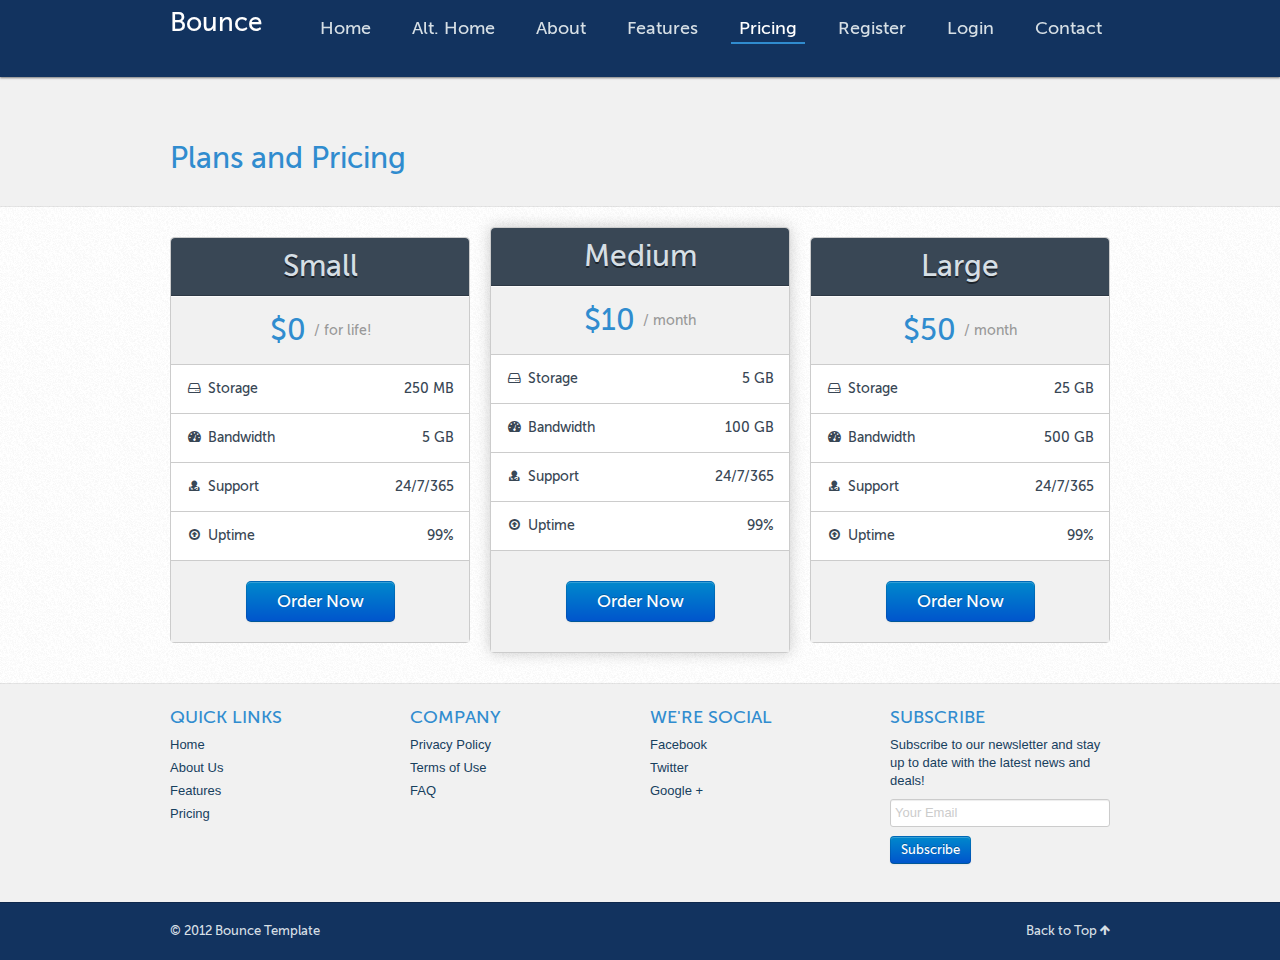
<file: public/pricing.html>
<!DOCTYPE html>
<html lang="en">
  <head>
    <meta charset="utf-8">
    <title>Bounce | Pricing</title>
    <meta name="viewport" content="width=device-width, initial-scale=1.0">
    <meta name="description" content="">
    <meta name="author" content="Evan Clemente">
    <link href="css/bootstrap.css" rel="stylesheet">
	<link href="css/font-awesome.css" rel="stylesheet">
	<link href="css/fonts.css" rel="stylesheet">
    <link href="css/style.css" rel="stylesheet">
    <!--[if lt IE 9]>
      <script src="http://html5shim.googlecode.com/svn/trunk/html5.js"></script>
    <![endif]-->
    <link rel="shortcut icon" href="img/favicon.ico">
    <link rel="apple-touch-icon-precomposed" sizes="144x144" href="img/ico/apple-touch-icon-144-precomposed.png">
    <link rel="apple-touch-icon-precomposed" sizes="114x114" href="img/ico/apple-touch-icon-114-precomposed.png">
    <link rel="apple-touch-icon-precomposed" sizes="72x72" href="img/ico/apple-touch-icon-72-precomposed.png">
    <link rel="apple-touch-icon-precomposed" href="img/ico/apple-touch-icon-57-precomposed.png">
  </head>

  <body>

    <div class="navbar navbar-fixed-top">
      <div class="navbar-inner">
        <div class="container">
          <a class="brand" href="index.html">Bounce</a>
          <ul class="nav pull-right">
            <li><a href="index.html">Home</a></li>
			<li><a href="alt.html">Alt. Home</a></li>
            <li><a href="about.html">About</a></li>
			<li><a href="features.html">Features</a></li>
			<li class="active"><a href="pricing.html">Pricing</a></li>
			<li><a data-toggle="modal" href="#joinModal">Register</a></li>
			<li><a data-toggle="modal" href="#loginModal">Login</a></li>
            <li><a href="contact.html">Contact</a></li>
          </ul>
        </div>
      </div>
    </div>	
	
	<div id="header">
	  <div class="container">  
	    <div class="row">
		  <div class="span12">
		    <h1>Plans and Pricing</h1>
		  </div>
		</div>
	  </div>
	</div>

	<div id="content">
	  <div class="container">			
	    <div class="row">
		  <div class="span4">
            <div class="product-plan">
			  <ul class="unstyled plans">
			    <li>
				  <div class="name">
				    <h3>Small</h3>
                  </div>				
				</li>
			    <li>
				  <div class="price">
				    <h3>$0 <small>/ for life!</small></h3>
                  </div>				
				</li>				
			    <li>
				  <div class="feature">
				    <h4><i class="icon-hdd"></i> Storage <span class="pull-right">250 MB</span></h4>
                  </div>				
				</li>
			    <li>
				  <div class="feature">
				    <h4><i class="icon-dashboard"></i> Bandwidth <span class="pull-right">5 GB</span></h4>
                  </div>				
				</li>			
			    <li>
				  <div class="feature">
				    <h4><i class="icon-user-md"></i> Support <span class="pull-right">24/7/365</span></h4>
                  </div>				
				</li>
			    <li>
				  <div class="feature">
				    <h4><i class="icon-upload"></i> Uptime <span class="pull-right">99%</span></h4>
                  </div>				
				</li>
			    <li>
				  <div class="action">
				    <button class="btn btn-primary btn-action">Order Now</button>
                  </div>				
				</li>				
			  </ul>
			</div>  
		  </div>
		  <div class="span4">
            <div class="product-plan popular">
			  <ul class="unstyled plans">
			    <li>
				  <div class="name">
				    <h3>Medium</h3>
                  </div>				
				</li>
			    <li>
				  <div class="price">
				    <h3>$10 <small>/ month</small></h3>
                  </div>				
				</li>				
			    <li>
				  <div class="feature">
				    <h4><i class="icon-hdd"></i> Storage <span class="pull-right">5 GB</span></h4>
                  </div>				
				</li>
			    <li>
				  <div class="feature">
				    <h4><i class="icon-dashboard"></i> Bandwidth <span class="pull-right">100 GB</span></h4>
                  </div>				
				</li>			
			    <li>
				  <div class="feature">
				    <h4><i class="icon-user-md"></i> Support <span class="pull-right">24/7/365</span></h4>
                  </div>				
				</li>
			    <li>
				  <div class="feature">
				    <h4><i class="icon-upload"></i> Uptime <span class="pull-right">99%</span></h4>
                  </div>				
				</li>
			    <li>
				  <div class="action">
				    <button class="btn btn-primary btn-action">Order Now</button>
                  </div>				
				</li>				
			  </ul>
			</div>  
		  </div>
		  <div class="span4">
            <div class="product-plan">
			  <ul class="unstyled plans">
			    <li>
				  <div class="name">
				    <h3>Large</h3>
                  </div>				
				</li>
			    <li>
				  <div class="price">
				    <h3>$50 <small>/ month</small></h3>
                  </div>				
				</li>				
			    <li>
				  <div class="feature">
				    <h4><i class="icon-hdd"></i> Storage <span class="pull-right">25 GB</span></h4>
                  </div>				
				</li>
			    <li>
				  <div class="feature">
				    <h4><i class="icon-dashboard"></i> Bandwidth <span class="pull-right">500 GB</span></h4>
                  </div>				
				</li>			
			    <li>
				  <div class="feature">
				    <h4><i class="icon-user-md"></i> Support <span class="pull-right">24/7/365</span></h4>
                  </div>				
				</li>
			    <li>
				  <div class="feature">
				    <h4><i class="icon-upload"></i> Uptime <span class="pull-right">99%</span></h4>
                  </div>				
				</li>
			    <li>
				  <div class="action">
				    <button class="btn btn-primary btn-action">Order Now</button>
                  </div>				
				</li>				
			  </ul>
			</div>  
		  </div>  
		</div>		
	  </div>
	</div>

	<div id="footer">
	  <div class="container">
	    <div class="row">
		  <div class="span3">
			<h3>Quick Links</h3>
			<ul>
			  <li><a href="#">Home</a></li>
			  <li><a href="#">About Us</a></li>
			  <li><a href="#">Features</a></li>
			  <li><a href="#">Pricing</a></li>
			</ul>			
		  </div>
		  <div class="span3">		
			<h3>Company</h3>
			<ul>
			  <li><a href="#">Privacy Policy</a></li>
			  <li><a href="#">Terms of Use</a></li>
			  <li><a href="#">FAQ</a></li>
			</ul>	
		  </div>
		  <div class="span3">
			<h3>We're Social</h3>
			<ul>
			  <li><a href="#">Facebook</a></li>
			  <li><a href="#">Twitter</a></li>
			  <li><a href="#">Google &#43;</a></li>
			</ul>		  
		  </div>
		  <div class="span3">
			<h3>Subscribe</h3>
			<p>Subscribe to our newsletter and stay up to date with the latest news and deals!</p>			
		    <form>
              <input type="text" placeholder="Your Email" name="subscribe">
			  <button class="btn btn-primary">Subscribe</button>
			</form>
		  </div>		  
		</div>	  
      </div>	  
    </div>	

	<div id="copywrite">
	  <div class="container">
	    <div class="row">
		  <div class="span12">
		    <p>&copy; 2012 Bounce Template <span id="totop" class="pull-right">Back to Top <i class="icon-arrow-up"></i></span></p>			
		  </div>		  
		</div>	  
      </div>	  
    </div>

    <div class="modal hide fade" id="joinModal">
      <div class="modal-header">
        <button type="button" class="close" data-dismiss="modal"><i class="icon-remove"></i></button>
        <h3>Become a Bounce Member</h3>
      </div>
      <div class="modal-body">
	    <fieldset>
		  <div class="control-group">
		    <div class="controls">
			  <label>First Name:</label>
			  <input class="span3" type="text" placeholder="Your First Name">
			</div>
		    <div class="controls">
			  <label>Last Name:</label>
			  <input class="span3" type="text" placeholder="Your Last Name">
			</div>			
		    <div class="controls">
			  <label>Email Address:</label>
			  <input class="span3" type="text" placeholder="Your Email">
			</div>
			<div class="controls">
			  <label>Password:</label>
			  <input class="span3" type="text" placeholder="Your Password">
		    </div>			
		  </div>	
	    </fieldset>
      </div>
      <div class="modal-footer">
		<button class="btn btn-primary">Bounce Me</button>
      </div>
    </div>	
	
    <div class="modal hide fade" id="loginModal">
      <div class="modal-header">
        <button type="button" class="close" data-dismiss="modal"><i class="icon-remove"></i></button>
        <h3>Login to Bounce</h3>
      </div>
      <div class="modal-body">
	    <fieldset>
		  <div class="control-group">
		    <div class="controls">
			  <label>Email Address:</label>
			  <input class="span3" type="text" placeholder="Your Email">
			</div>
			<div class="controls">
			  <label>Password:</label>
			  <input class="span3" type="text" placeholder="Your Password">
		    </div>
			<div class="controls">
			  <a class="btn btn-warning lefty">Forgot Your Password?</a>  
		    </div>			
		  </div>	
	    </fieldset>
      </div>
      <div class="modal-footer">
		<button class="btn btn-primary">Log In</button>
      </div>
    </div>	

    <script src="https://ajax.googleapis.com/ajax/libs/jquery/1.7.2/jquery.min.js"></script>
	<script>window.jQuery || document.write('<script src="js/jquery-1.7.2.min.js"><\/script>')</script>
    <script src="js/bootstrap.js"></script>
	<script>
	$(window).load(function() {
		$("#totop").click(function () {
			$("body, html").animate({
				scrollTop: 0
			}, 300);
			return false;
		}); 
	});
	</script>
	
  </body>
</html>
</file>
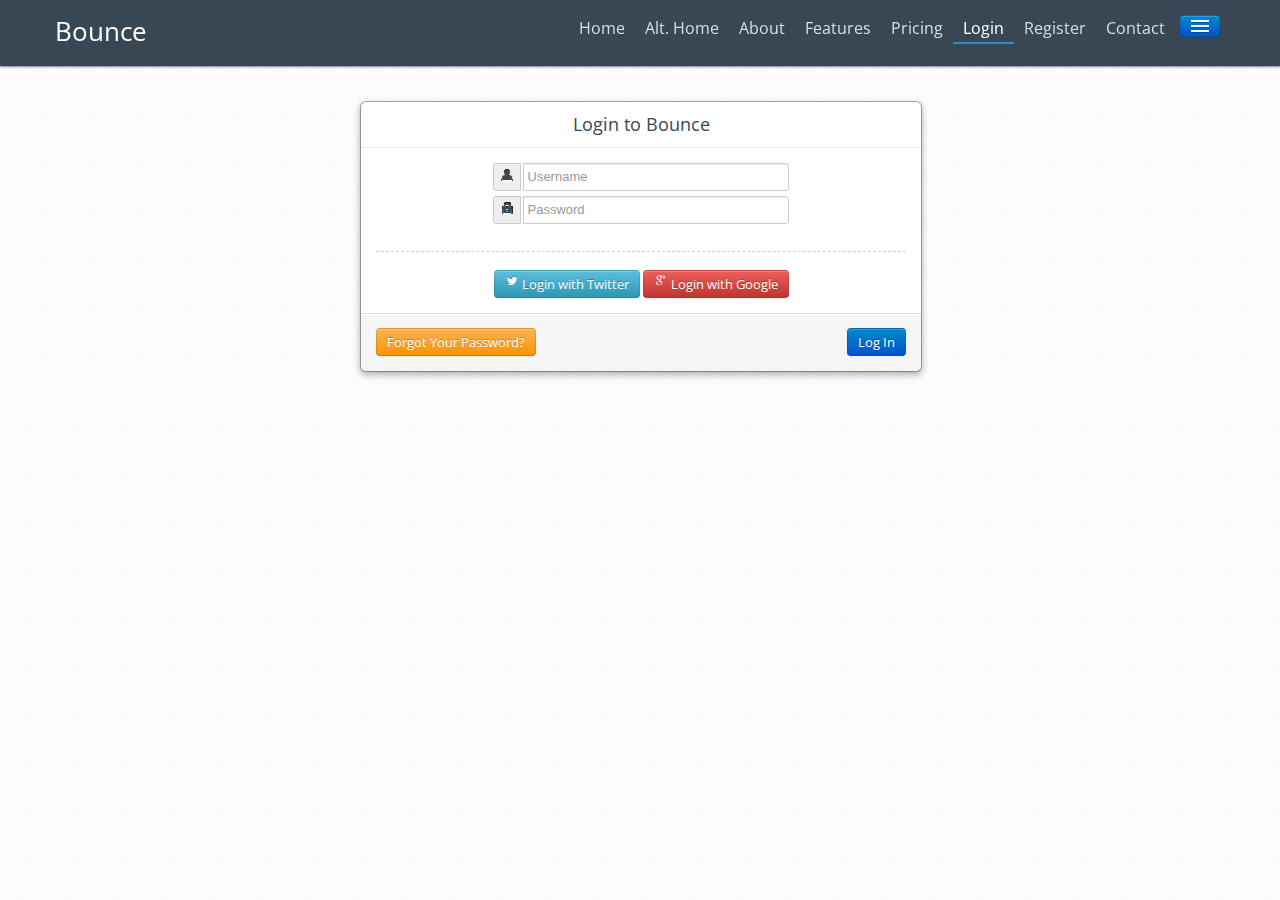
<file: template_ori/login.html>
<!DOCTYPE html>
<html lang="en">
  <head>
    <meta charset="utf-8">
    <title>Bounce | Login</title>
    <meta name="viewport" content="width=device-width, initial-scale=1.0">
    <meta name="description" content="">
    <meta name="author" content="Evan Clemente">
    <link href="css/bootstrap.min.css" rel="stylesheet">
	<link href="css/bootstrap-responsive.min.css" rel="stylesheet">
	<link href="css/font-awesome.css" rel="stylesheet">
	<link href='http://fonts.googleapis.com/css?family=Open+Sans' rel='stylesheet' type='text/css'>
	<!--[if lt IE 8]>
	  <link href="css/font-awesome-ie7.css" rel="stylesheet">
    <![endif]-->
    <link href="css/base.css" rel="stylesheet">
	<link href="css/blue.css" rel="stylesheet">
    <!--[if lt IE 9]>
      <script src="http://html5shim.googlecode.com/svn/trunk/html5.js"></script>
    <![endif]-->
    <link rel="shortcut icon" href="img/ico/favicon.ico">
    <link rel="apple-touch-icon-precomposed" sizes="144x144" href="img/ico/favicon.ico">
    <link rel="apple-touch-icon-precomposed" sizes="114x114" href="img/ico/favicon.ico">
    <link rel="apple-touch-icon-precomposed" sizes="72x72" href="img/ico/favicon.ico">
    <link rel="apple-touch-icon-precomposed" href="img/ico/favicon.ico">
  </head>  

  <body>

	<div class="navbar navbar-fixed-top">
      <div class="navbar-inner tf-osans">
        <div class="container">
          <a class="btn btn-primary btn-dropnav" data-toggle="collapse" data-target=".nav-collapse">
            <span class="icon-bar"></span>
            <span class="icon-bar"></span>
            <span class="icon-bar"></span>
          </a>		
          <a class="brand" href="index.html">Bounce</a>
		  <div class="nav-collapse collapse">
            <ul class="nav pull-right">
              <li><a href="index.html">Home</a></li>
			  <li><a href="alt.html">Alt. Home</a></li>
              <li><a href="about.html">About</a></li>
			  <li><a href="features.html">Features</a></li>
			  <li><a href="pricing.html">Pricing</a></li>
			  <li class="active"><a href="login.html">Login</a></li>
			  <li><a href="register.html">Register</a></li>			  
              <li><a href="contact.html">Contact</a></li>
            </ul>
		  </div>
        </div>
      </div>
    </div>	
	
	<div id="content" class="txt-middle">
	  <div class="container">
	    <div class="row">
		<div class="span12">
		  <div class="modal modal-flat">
            <div class="modal-header">
              <h3>Login to Bounce</h3>
            </div>
            <div class="modal-body">
	          <fieldset>
		        <div class="control-group">
		          <div class="controls">
			        <div class="input-prepend">
			          <span class="add-on"><i class="icon-user"></i></span>
					  <input type="text" placeholder="Username" class="span3">
			        </div>
				  </div>
		          <div class="controls">
			        <div class="input-prepend">
			          <span class="add-on"><i class="icon-lock"></i></span>
					  <input type="password" placeholder="Password" class="span3">
			        </div>
				  </div>			
		        </div>	
	          </fieldset>
			  <hr class="dashed">
			  <button class="btn btn-info"><i class="icon-twitter"></i> Login with Twitter</button>
			  <button class="btn btn-danger"><i class="icon-google-plus"></i> Login with Google</button>
            </div>
            <div class="modal-footer">
			  <button class="btn btn-warning pull-left">Forgot Your Password?</button>
			  <a href="index.html" class="btn btn-primary">Log In</a>
            </div>
          </div>
		</div>  
		</div>  	
	  </div>
	</div>	

    <script src="https://ajax.googleapis.com/ajax/libs/jquery/1.8.2/jquery.min.js"></script>
	<script>window.jQuery || document.write('<script src="js/jquery-1.8.2.min.js"><\/script>')</script>
    <script src="js/bootstrap.min.js"></script>
	<script>
	$(document).ready(function(){
      $("#totop").click(function () {
		$("body, html").animate({
		  scrollTop: 0
	    }, 300);
		return false;
	  }); 
	});
	</script>		

  </body>
</html>
</file>
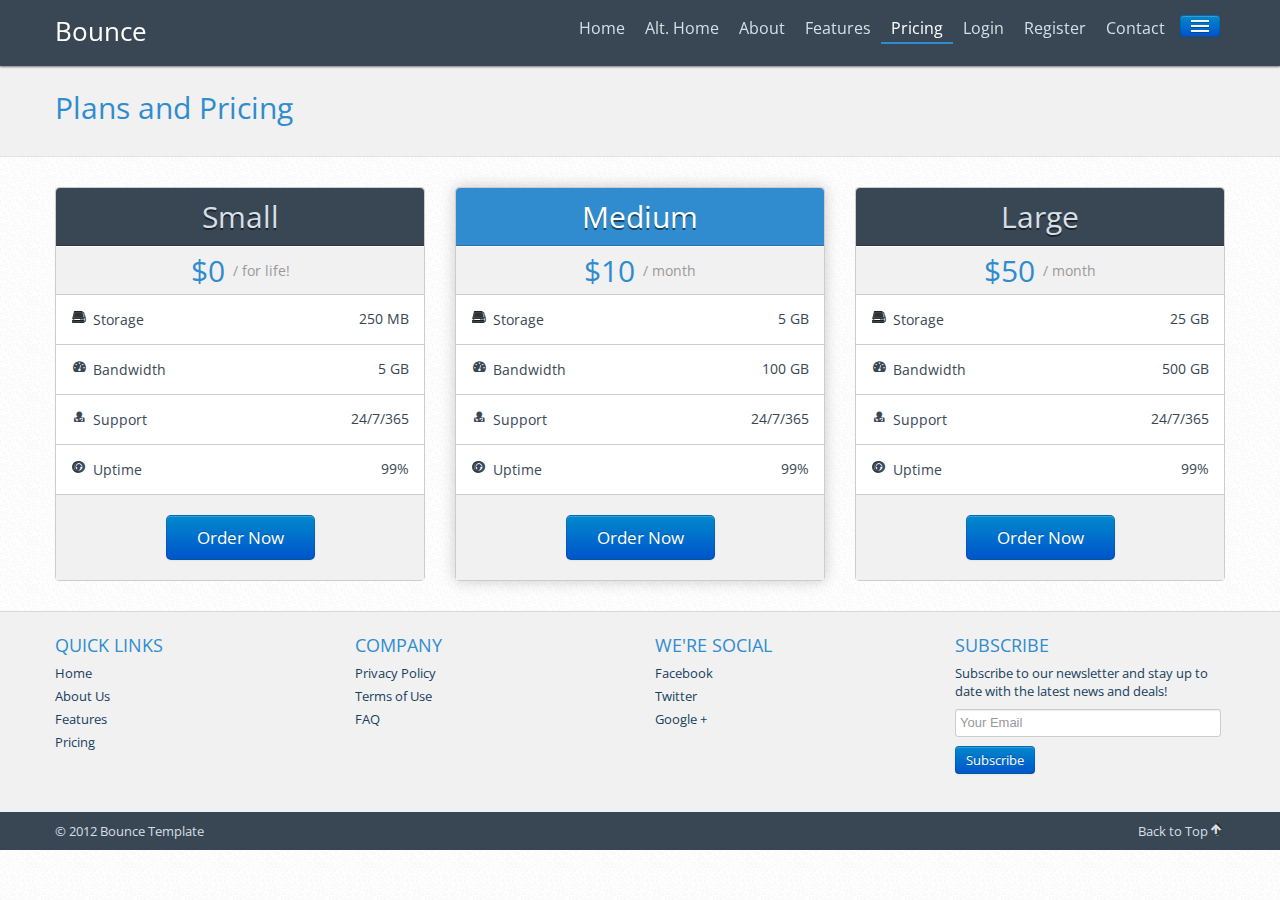
<file: template_ori/pricing.html>
<!DOCTYPE html>
<html lang="en">
  <head>
    <meta charset="utf-8">
    <title>Bounce | Pricing</title>
    <meta name="viewport" content="width=device-width, initial-scale=1.0">
    <meta name="description" content="">
    <meta name="author" content="Evan Clemente">
    <link href="css/bootstrap.min.css" rel="stylesheet">
	<link href="css/bootstrap-responsive.min.css" rel="stylesheet">
	<link href="css/font-awesome.css" rel="stylesheet">
	<link href='http://fonts.googleapis.com/css?family=Open+Sans' rel='stylesheet' type='text/css'>
	<!--[if lt IE 8]>
	  <link href="css/font-awesome-ie7.css" rel="stylesheet">
    <![endif]-->
    <link href="css/base.css" rel="stylesheet">
	<link href="css/blue.css" rel="stylesheet">
    <!--[if lt IE 9]>
      <script src="http://html5shim.googlecode.com/svn/trunk/html5.js"></script>
    <![endif]-->
    <link rel="shortcut icon" href="img/ico/favicon.ico">
    <link rel="apple-touch-icon-precomposed" sizes="144x144" href="img/ico/favicon.ico">
    <link rel="apple-touch-icon-precomposed" sizes="114x114" href="img/ico/favicon.ico">
    <link rel="apple-touch-icon-precomposed" sizes="72x72" href="img/ico/favicon.ico">
    <link rel="apple-touch-icon-precomposed" href="img/ico/favicon.ico">
  </head>

  <body>

	<div class="navbar navbar-fixed-top">
      <div class="navbar-inner">
        <div class="container">
          <a class="btn btn-primary btn-dropnav" data-toggle="collapse" data-target=".nav-collapse">
            <span class="icon-bar"></span>
            <span class="icon-bar"></span>
            <span class="icon-bar"></span>
          </a>		
          <a class="brand" href="index.html">Bounce</a>
		  <div class="nav-collapse collapse">
            <ul class="nav pull-right">
              <li><a href="index.html">Home</a></li>
			  <li><a href="alt.html">Alt. Home</a></li>
              <li><a href="about.html">About</a></li>
			  <li><a href="features.html">Features</a></li>
			  <li class="active"><a href="pricing.html">Pricing</a></li>
			  <li><a href="login.html">Login</a></li>
			  <li><a href="register.html">Register</a></li>
              <li><a href="contact.html">Contact</a></li>
            </ul>
		  </div>
        </div>
      </div>
    </div>
	
	<div id="header">
	  <div class="container">  
	    <div class="row">
		  <div class="span12">
		    <h1>Plans and Pricing</h1>
		  </div>
		</div>
	  </div>
	</div>

	<div id="content">
	  <div class="container">			
	    <div class="row">
		  <div class="span4">
            <div class="product-plan">
			  <ul class="unstyled plans">
			    <li>
				  <div class="name">
				    <h3>Small</h3>
                  </div>				
				</li>
			    <li>
				  <div class="price">
				    <h3>$0 <small>/ for life!</small></h3>
                  </div>				
				</li>				
			    <li>
				  <div class="feature">
				    <h4><i class="icon-hdd"></i> Storage <span class="pull-right">250 MB</span></h4>
                  </div>				
				</li>
			    <li>
				  <div class="feature">
				    <h4><i class="icon-dashboard"></i> Bandwidth <span class="pull-right">5 GB</span></h4>
                  </div>				
				</li>			
			    <li>
				  <div class="feature">
				    <h4><i class="icon-user-md"></i> Support <span class="pull-right">24/7/365</span></h4>
                  </div>				
				</li>
			    <li>
				  <div class="feature">
				    <h4><i class="icon-upload"></i> Uptime <span class="pull-right">99%</span></h4>
                  </div>				
				</li>
			    <li>
				  <div class="action">
				    <button class="btn btn-primary btn-action">Order Now</button>
                  </div>				
				</li>				
			  </ul>
			</div>  
		  </div>
		  <div class="span4">
            <div class="product-plan popular">
			  <ul class="unstyled plans">
			    <li>
				  <div class="name">
				    <h3>Medium</h3>
                  </div>				
				</li>
			    <li>
				  <div class="price">
				    <h3>$10 <small>/ month</small></h3>
                  </div>				
				</li>				
			    <li>
				  <div class="feature">
				    <h4><i class="icon-hdd"></i> Storage <span class="pull-right">5 GB</span></h4>
                  </div>				
				</li>
			    <li>
				  <div class="feature">
				    <h4><i class="icon-dashboard"></i> Bandwidth <span class="pull-right">100 GB</span></h4>
                  </div>				
				</li>			
			    <li>
				  <div class="feature">
				    <h4><i class="icon-user-md"></i> Support <span class="pull-right">24/7/365</span></h4>
                  </div>				
				</li>
			    <li>
				  <div class="feature">
				    <h4><i class="icon-upload"></i> Uptime <span class="pull-right">99%</span></h4>
                  </div>				
				</li>
			    <li>
				  <div class="action">
				    <button class="btn btn-primary btn-action">Order Now</button>
                  </div>				
				</li>				
			  </ul>
			</div>  
		  </div>
		  <div class="span4">
            <div class="product-plan">
			  <ul class="unstyled plans">
			    <li>
				  <div class="name">
				    <h3>Large</h3>
                  </div>				
				</li>
			    <li>
				  <div class="price">
				    <h3>$50 <small>/ month</small></h3>
                  </div>				
				</li>				
			    <li>
				  <div class="feature">
				    <h4><i class="icon-hdd"></i> Storage <span class="pull-right">25 GB</span></h4>
                  </div>				
				</li>
			    <li>
				  <div class="feature">
				    <h4><i class="icon-dashboard"></i> Bandwidth <span class="pull-right">500 GB</span></h4>
                  </div>				
				</li>			
			    <li>
				  <div class="feature">
				    <h4><i class="icon-user-md"></i> Support <span class="pull-right">24/7/365</span></h4>
                  </div>				
				</li>
			    <li>
				  <div class="feature">
				    <h4><i class="icon-upload"></i> Uptime <span class="pull-right">99%</span></h4>
                  </div>				
				</li>
			    <li>
				  <div class="action">
				    <button class="btn btn-primary btn-action">Order Now</button>
                  </div>				
				</li>				
			  </ul>
			</div>  
		  </div>  
		</div>		
	  </div>
	</div>

	<div id="footer">
	  <div class="container">
	    <div class="row">
		  <div class="span3">
			<h3>Quick Links</h3>
			<ul>
			  <li><a href="#">Home</a></li>
			  <li><a href="#">About Us</a></li>
			  <li><a href="#">Features</a></li>
			  <li><a href="#">Pricing</a></li>
			</ul>			
		  </div>
		  <div class="span3">		
			<h3>Company</h3>
			<ul>
			  <li><a href="#">Privacy Policy</a></li>
			  <li><a href="#">Terms of Use</a></li>
			  <li><a href="#">FAQ</a></li>
			</ul>	
		  </div>
		  <div class="span3">
			<h3>We're Social</h3>
			<ul>
			  <li><a href="#">Facebook</a></li>
			  <li><a href="#">Twitter</a></li>
			  <li><a href="#">Google &#43;</a></li>
			</ul>		  
		  </div>
		  <div class="span3">
			<h3>Subscribe</h3>
			<p>Subscribe to our newsletter and stay up to date with the latest news and deals!</p>			
		    <form>
              <input class="span3" type="text" placeholder="Your Email" name="subscribe">
			  <button class="btn btn-primary">Subscribe</button>
			</form>
		  </div>		  
		</div>	  
      </div>	  
    </div>	

	<div id="copywrite">
	  <div class="container">
	    <div class="row">
		  <div class="span12">
		    <p>&copy; 2012 Bounce Template <span id="totop" class="pull-right">Back to Top <i class="icon-arrow-up"></i></span></p>			
		  </div>		  
		</div>	  
      </div>	  
    </div>	

    <script src="https://ajax.googleapis.com/ajax/libs/jquery/1.8.2/jquery.min.js"></script>
	<script>window.jQuery || document.write('<script src="js/jquery-1.8.2.min.js"><\/script>')</script>
    <script src="js/bootstrap.min.js"></script>
	<script>
	$(document).ready(function(){
      $("#totop").click(function () {
		$("body, html").animate({
		  scrollTop: 0
	    }, 300);
		return false;
	  }); 
	});
	</script>	
	
  </body>
</html>
</file>
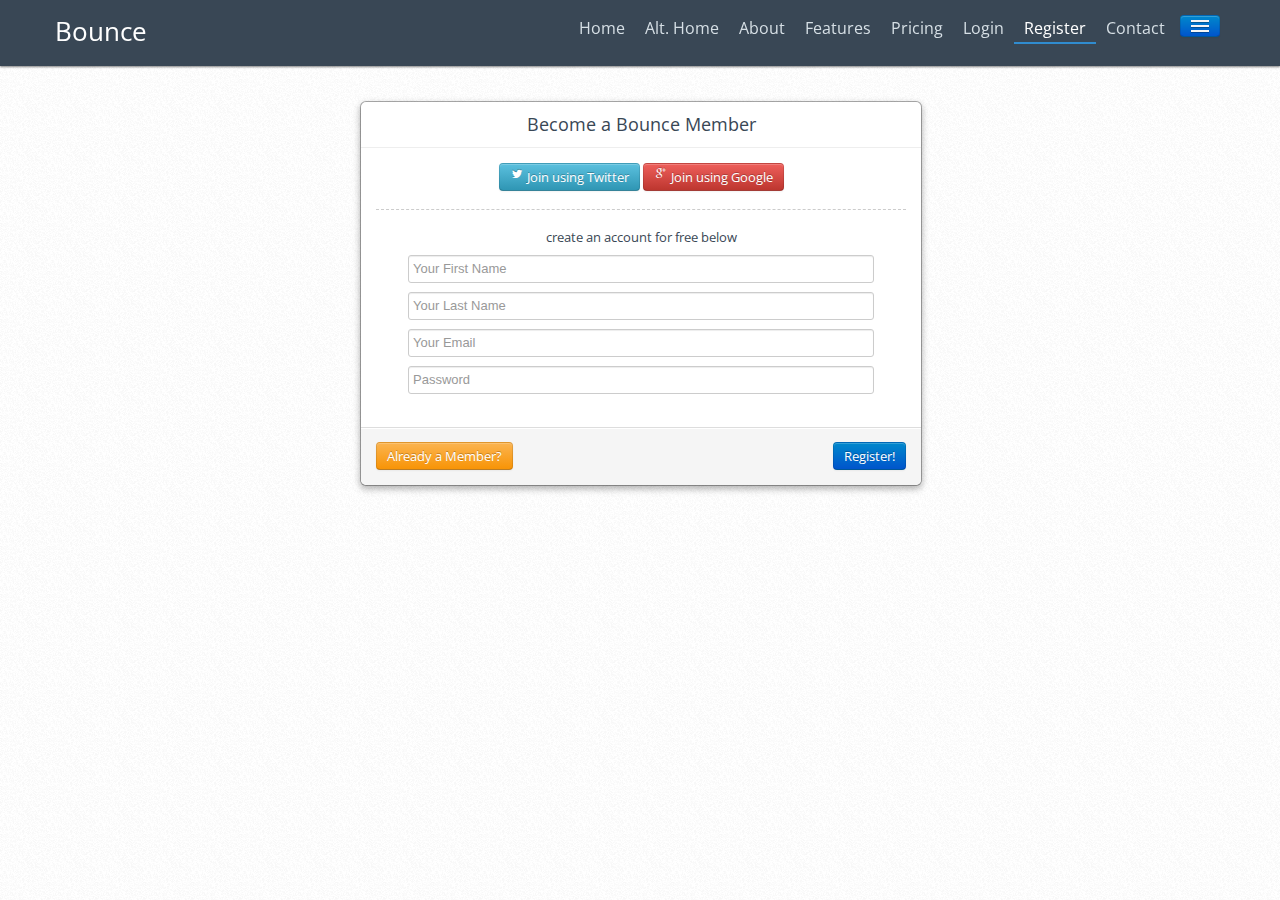
<file: template_ori/register.html>
<!DOCTYPE html>
<html lang="en">
  <head>
    <meta charset="utf-8">
    <title>Bounce | Register</title>
    <meta name="viewport" content="width=device-width, initial-scale=1.0">
    <meta name="description" content="">
    <meta name="author" content="Evan Clemente">
    <link href="css/bootstrap.min.css" rel="stylesheet">
	<link href="css/bootstrap-responsive.min.css" rel="stylesheet">
	<link href="css/font-awesome.css" rel="stylesheet">
	<link href='http://fonts.googleapis.com/css?family=Open+Sans' rel='stylesheet' type='text/css'>
	<!--[if lt IE 8]>
	  <link href="css/font-awesome-ie7.css" rel="stylesheet">
    <![endif]-->
    <link href="css/base.css" rel="stylesheet">
	<link href="css/blue.css" rel="stylesheet">
    <!--[if lt IE 9]>
      <script src="http://html5shim.googlecode.com/svn/trunk/html5.js"></script>
    <![endif]-->
    <link rel="shortcut icon" href="img/ico/favicon.ico">
    <link rel="apple-touch-icon-precomposed" sizes="144x144" href="img/ico/favicon.ico">
    <link rel="apple-touch-icon-precomposed" sizes="114x114" href="img/ico/favicon.ico">
    <link rel="apple-touch-icon-precomposed" sizes="72x72" href="img/ico/favicon.ico">
    <link rel="apple-touch-icon-precomposed" href="img/ico/favicon.ico">
  </head>  

  <body>

	<div class="navbar navbar-fixed-top">
      <div class="navbar-inner">
        <div class="container">
          <a class="btn btn-primary btn-dropnav" data-toggle="collapse" data-target=".nav-collapse">
            <span class="icon-bar"></span>
            <span class="icon-bar"></span>
            <span class="icon-bar"></span>
          </a>		
          <a class="brand" href="index.html">Bounce</a>
		  <div class="nav-collapse collapse">
            <ul class="nav pull-right">
              <li><a href="index.html">Home</a></li>
			  <li><a href="alt.html">Alt. Home</a></li>
              <li><a href="about.html">About</a></li>
			  <li><a href="features.html">Features</a></li>
			  <li><a href="pricing.html">Pricing</a></li>
			  <li><a href="login.html">Login</a></li>
			  <li class="active"><a href="register.html">Register</a></li>
              <li><a href="contact.html">Contact</a></li>
            </ul>
		  </div>
        </div>
      </div>
    </div>	
	
	<div id="content" class="txt-middle">
	  <div class="container">
	    <div class="row">
		<div class="span12">
		  <div class="modal modal-flat">
            <div class="modal-header">
              <h3>Become a Bounce Member</h3>
            </div>
            <div class="modal-body">
			  <button class="btn btn-info"><i class="icon-twitter"></i> Join using Twitter</button>
			  <button class="btn btn-danger"><i class="icon-google-plus"></i> Join using Google</button>
			  <hr class="dashed">
              <p class="text-info">create an account for free below</p>			  
	          <fieldset>
		        <div class="control-group">
		          <div class="controls">
					<input type="text" placeholder="Your First Name" class="span5">
				  </div>
		          <div class="controls">
					<input type="text" placeholder="Your Last Name" class="span5">
				  </div>
		          <div class="controls">
					<input type="text" placeholder="Your Email" class="span5">
				  </div>
		          <div class="controls">
					<input type="password" placeholder="Password" class="span5">
				  </div>				  
		        </div>	
	          </fieldset>
            </div>
            <div class="modal-footer">
			  <a href="login.html" class="btn btn-warning pull-left">Already a Member?</a>
			  <a href="index.html" class="btn btn-primary">Register!</a>
            </div>
          </div>
		</div>  
		</div>  	
	  </div>
	</div>	

    <script src="https://ajax.googleapis.com/ajax/libs/jquery/1.8.2/jquery.min.js"></script>
	<script>window.jQuery || document.write('<script src="js/jquery-1.8.2.min.js"><\/script>')</script>
    <script src="js/bootstrap.min.js"></script>
	<script>
	$(document).ready(function(){
      $("#totop").click(function () {
		$("body, html").animate({
		  scrollTop: 0
	    }, 300);
		return false;
	  }); 
	});
	</script>		

  </body>
</html>
</file>
<file: public/css/fonts.css>
/*
 * Web Fonts from fontspring.com
 *
 * All OpenType features and all extended glyphs have been removed.
 * Fully installable fonts can be purchased at http://www.fontspring.com
 *
 * The fonts included in this stylesheet are subject to the End User License you purchased
 * from Fontspring. The fonts are protected under domestic and international trademark and 
 * copyright law. You are prohibited from modifying, reverse engineering, duplicating, or
 * distributing this font software.
 *
 * (c) 2010-2012 Fontspring
 * The fonts included are copyrighted by the vendor listed below.
 *
 * Vendor:      exljbris
 * License URL: http://www.fontspring.com/fflicense/exljbris
 */

@font-face {
    font-family: 'MuseoSans500Regular';
    src: url('fonts/MuseoSans_500-webfont.eot');
    src: url('fonts/MuseoSans_500-webfont.eot?#iefix') format('embedded-opentype'),
         url('fonts/MuseoSans_500-webfont.woff') format('woff'),
         url('fonts/MuseoSans_500-webfont.ttf') format('truetype'),
         url('fonts/MuseoSans_500-webfont.svg#MuseoSans500Regular') format('svg');
    font-weight: normal;
    font-style: normal;
}
</file>
<file: public/css/style.css>
/*!
 * Bounce Template v1.0
 *
 * Built with Bootstrap v2.0.4
 * http://twitter.github.com/bootstrap
 */

/* General
-------------------------------------------------- */
body {
	background-color: #12335F;
    padding-top: 60px;
}
:-moz-placeholder {
	color:#CCCCCC;
}
:-ms-input-placeholder {
	color:#CCCCCC;
}
::-webkit-input-placeholder {
	color:#CCCCCC;
}
input:-moz-placeholder {
	color:#CCCCCC;
}
input:-ms-input-placeholder {
	color:#CCCCCC;
}
input::-webkit-input-placeholder {
	color:#CCCCCC;
}
hr.dashed {
    background: none repeat scroll 0 0 transparent;
    border-bottom: 1px dashed #CCCCCC;
    border-top: medium none;
    margin: 20px 0 30px;
}
/* Font Awesome Fix */
[class^="icon-"], [class*=" icon-"] {
  display: inline-block;
  width: auto;
  height: auto;
  line-height: inherit;
  vertical-align: baseline;
  background-image: none;
  background-position: 0% 0%;
  background-repeat: repeat;
}

/* Typography
-------------------------------------------------- */
h1, h2, h3, h4, h5, h6 {
	font-family: 'MuseoSans500Regular',Helvetica,Arial,sans-serif;
    font-weight: normal;
}
.txt-lefty {
    text-align: left;
}
.txt-middle {
    text-align: center;
}
.txt-righty {
    text-align: right;
}
.table-white {
    background-color: #FFFFFF;
}
.thead-light {
    background-color: #F1F1F1;
}
.vmiddle th, .vmiddle td {
    vertical-align: middle;
}

/* Buttons
-------------------------------------------------- */
.btn {
	font-family: 'MuseoSans500Regular',Helvetica,Arial,sans-serif;
}
.btn-action {
    border-radius: 5px 5px 5px 5px;
	-webkit-border-radius: 5px 5px 5px 5px;
    font-size: 17px;
    line-height: normal;
    padding: 10px 30px;
}
.btn-flat {
    border-radius: 0px;
	-webkit-border-radius: 0px;
}
.btn-pillbox {
    border-radius: 14px 14px 14px 14px;
}

/* Navbar
-------------------------------------------------- */
.navbar {
    color: #FFFFFF;
}
.navbar-inner {
    background: none repeat scroll 0 0 #12335f;
	-webkit-box-shadow: 0 1px 2px rgba(0, 0, 0, 0.5);
	-moz-box-shadow: 0 1px 2px rgba(0, 0, 0, 0.5);
	box-shadow: 0 1px 2px rgba(0, 0, 0, 0.5);
    filter: none;
    padding: 10px 0;
	font-family: 'MuseoSans500Regular',Helvetica,Arial,sans-serif;
}
.navbar .brand {
    color: #FFFFFF;
	padding: 8px 20px;
    font-size: 26px;
    font-weight: normal;
    padding-bottom: 0;
    padding-top: 0;
}
.navbar .nav > li {
    margin: 0 0 0 10px;
}
.navbar .nav > li:first-child {
    margin: 0;
}
.navbar .nav > li > a {
    color: #D6DFE5;
	font-size: 16px;
	font-weight: normal;
    text-shadow: none;
	-webkit-transition: all .2s linear 0s;
	-moz-transition: all .2s linear 0s;
	-ms-transition: all .2s linear 0s;
	-o-transition: all .2s linear 0s;
	transition: all .2s linear 0s;
}
.navbar .nav > li > a:hover {
    color: #FFFFFF;
	-moz-transform: translateY(-5px);
	-webkit-transform: translateY(-5px);
	-o-transform: translateY(-5px);
	-ms-transform: translateY(-5px);
	transform: translateY(-5px);
}
.navbar .nav > li.active > a, .navbar .nav > li.active:hover > a {
    background: none repeat scroll 0 0 transparent;
    border-bottom: 2px solid #308CCF;
    color: #FFFFFF;
    padding-bottom: 4px;
}

/* Landing
-------------------------------------------------- */
#landing {
    background: none repeat scroll 0 0 #F1F1F1;
    padding: 80px 0 40px 0;
}
#landing h1 {
    color: #308CCF;
    font-size: 42px;
    line-height: 1;
	margin-top:22px;
}
#landing p {
    color: #17405E;
    font-size: 14px;
    line-height: 20px;
    margin: 9px 0;
}
#landing .video {
	border: 0 none;
	-webkit-box-shadow: 0 0 15px 0 rgba(0, 0, 0, 0.2);
	-moz-box-shadow: 0 0 15px 0 rgba(0, 0, 0, 0.2);
    box-shadow: 0 0 15px 0 rgba(0, 0, 0, 0.2);
	float: right;
}
#landing .carousel {
    margin-bottom: 0;
}
#landing .carousel .item > img {
    margin: 0 auto;
}
#landing .carousel-control {
    background: none repeat scroll 0 0 transparent;
    border: medium none;
    border-radius: 0 0 0 0;
    color: #0088CC;
    font-size: 30px;
    font-weight: normal;
    height: auto;
    margin-top: 0;
    opacity: 1;
    top: 50%;
    width: auto;
}
#landing .carousel-control.left {
    left: -17px;
}
#landing .carousel-control.right {
    right: -17px;
}
#landing .carousel-control:hover {
    color: #17405E;
    opacity: 1;
}

/* Header
-------------------------------------------------- */
#header {
    background: none repeat scroll 0 0 #F1F1F1;
    padding: 80px 0 30px 0;
}
#header h1 {
    color: #308CCF;
}

/* Main Content
-------------------------------------------------- */
#content {
    background: url("../img/noise.png") repeat scroll 0 0 #FFFFFF;
    border-bottom: 1px solid rgba(0, 0, 0, 0.1);
    border-top: 1px solid rgba(0, 0, 0, 0.1);
    color: #394755;
	padding: 30px 0;
}
#content .bouncy:hover i {
    color: #0074CC;
	-moz-transform: translateY(-5px);
	-webkit-transform: translateY(-5px);
	-o-transform: translateY(-5px);
	-ms-transform: translateY(-5px);
	transform: translateY(-5px);
}
#content .icon_wrapper {
    line-height: normal;
}
#content .icon_wrapper i {
    font-size: 50px;
	-webkit-transition: all .2s linear;
	-moz-transition: all .2s linear;
	-ms-transition: all .2s linear;
	-o-transition: all .2s linear;
	transition: all .2s linear;
}
#content h2  {
    color: #333333;
}

/* Callout / Call to Action
-------------------------------------------------- */
.callout {
    margin: 30px 0 0;
	text-align: center;
}

/* Pricing Tables
-------------------------------------------------- */
ul.plans {
    margin: 0;
}
.product-plan {
    background: none repeat scroll 0 0 #FFFFFF;
    border: 1px solid #CCCCCC;
    border-radius: 4px 4px 4px 4px;
}
.product-plan.popular {
	-webkit-box-shadow: 0 0 15px 0 rgba(0, 0, 0, 0.2);
	-moz-box-shadow: 0 0 15px 0 rgba(0, 0, 0, 0.2);
    box-shadow: 0 0 15px 0 rgba(0, 0, 0, 0.2);
	margin-top: -10px;
}
.product-plan .name {
    background: none repeat scroll 0 0 #394755;
    border-bottom: 1px solid rgba(0, 0, 0, 0.2);
    border-radius: 4px 4px 0 0;
    text-align: center;
}
.product-plan .name h3 {
    color: #D6DFE5;
    font-size: 30px;
    padding: 15px 0;
	text-shadow: 0 2px 0 rgba(0, 0, 0, 0.5);
}
.product-plan .price {
    background: none repeat scroll 0 0 #F1F1F1;
    border-bottom: 1px solid #CCCCCC;
    border-top: 1px solid rgba(255, 255, 255, 0.8);
    text-align: center;
}
.product-plan .price h3 {
    color: #308CCF;
    font-size: 30px;
    padding: 20px 0;
}
.product-plan .price h3 small {
    vertical-align: bottom;
}
.product-plan .feature {
    background: none repeat scroll 0 0 #FFFFFF;
    border-bottom: 1px solid #CCCCCC;
}
.product-plan .feature h4 {
    color: #394755;
    padding: 15px;
}
.product-plan .action {
    background: none repeat scroll 0 0 #F1F1F1;
    padding: 20px;
    text-align: center;
}
.product-plan.popular .action {
    padding: 30px 20px;
}

/* Meet the Team
-------------------------------------------------- */
.team {
    background: none repeat scroll 0 0 #FFFFFF;
}
.team  .caption {
    padding: 8px 2px;
    position: relative;
}
.team  .caption span{
	font-style: italic;
}
.team  ul {
    position: absolute;
    right: 0;
    top: 3px;
}
.team  li {
    display: block;
    float: left;
    line-height: normal;
}
.team  li a {
    font-size: 28px;
    font-weight: normal;
	text-decoration: none;
}
.team  li a.facebook {
    color: #3B5998;
}
.team  li a.twitter {
    color: #0084B4;
}
.team  i {
    width: 1em;
}

/* Footer
-------------------------------------------------- */
#footer {
	background: none repeat scroll 0 0 #F1F1F1;
    color: #17405E;
    padding: 20px 0;
}
#footer h3  {
    color: #308CCF;
    margin-bottom: 5px;
	text-transform: uppercase;
}
#footer ul {
    list-style: none outside none;
    margin: 0;
}
#footer li {
    padding: 0 0 5px;
}
#footer a {
    color: #17405E;
	-webkit-transition: all .2s linear;
	-moz-transition: all .2s linear;
	-ms-transition: all .2s linear;
	-o-transition: all .2s linear;
	transition: all .2s linear;
}
#footer a:hover {
    color: #333333;
	padding-left: 5px;
	text-decoration: underline;
}

.offset130px {
    margin-left: 130px;
}

.lista-oradores .sub a{
    font-size:15px;
    text-decoration:none;
}

/* Copywrite
-------------------------------------------------- */
#copywrite {
	background: none repeat scroll 0 0 #12335f;
	-webkit-box-shadow: 0 1px rgba(0, 0, 0, 0.2) inset;
	-moz-box-shadow: 0 1px rgba(0, 0, 0, 0.2) inset;
	box-shadow: 0 1px rgba(0, 0, 0, 0.2) inset;
    color: #D6DFE5;
}
#copywrite p {
    padding: 20px 0;
	font-family: 'MuseoSans500Regular',Helvetica,Arial,sans-serif;
	font-weight: normal;
	margin: 0;
}

#copywrite a {
    color: #FFFFFF;
}
#totop {
    cursor: pointer;
}
.sponsors {
    margin-top: 10px
}

/* edits D11 */
.navbar-inner {
	min-height: 57px;
}
ul.navbar {
	margin-top:20px;
}
.navbar .nav > li > a {
	font-size:18px;
}
.navbar .nav > li > a {
	padding-left:8px;
	padding-right:8px;
	margin-left:15px;
}
/* fin edits D11 */

.badge {
    transform: rotate(45deg);
    -moz-transform: rotate(45deg);
    -webkit-transform: rotate(45deg);
    -ms-transform: rotate(45deg);
    
    filter: progid:DXImageTransform.Microsoft.Matrix(sizingMethod='auto expand', M11=0.7071067811865476, M12=-0.7071067811865475, M21=0.7071067811865475, M22=0.7071067811865476); /* IE6,IE7 */
    -ms-filter: "progid:DXImageTransform.Microsoft.Matrix(SizingMethod='auto expand', M11=0.7071067811865476, M12=-0.7071067811865475, M21=0.7071067811865475, M22=0.7071067811865476)"; /* IE8 */
    
    position: absolute;
    text-decoration: none;
    width: 200px;
    z-index: 1029;
    margin:12px 0px 0px 150px;
    text-align: center;
    font-family: 'MuseoSans500Regular',Helvetica,Arial,sans-serif;
    
    font-weight: 500;
    font-size: 16px;
    padding:10px;

    color: #FFFFFF;
    text-shadow: 0 -1px 0 rgba(0, 0, 0, 0.25);
}

.badge.orange {
    background-color: #faa732;
    background-image: -moz-linear-gradient(top, #fbb450, #f89406);
    background-image: -ms-linear-gradient(top, #fbb450, #f89406);
    background-image: -webkit-gradient(linear, 0 0, 0 100%, from(#fbb450), to(#f89406));
    background-image: -webkit-linear-gradient(top, #fbb450, #f89406);
    background-image: -o-linear-gradient(top, #fbb450, #f89406);
    background-image: linear-gradient(top, #fbb450, #f89406);
    background-repeat: repeat-x;
    filter: progid:DXImageTransform.Microsoft.gradient(startColorstr='#fbb450', endColorstr='#f89406', GradientType=0);
    border-color: #f89406 #f89406 #ad6704;
    border-color: rgba(0, 0, 0, 0.1) rgba(0, 0, 0, 0.1) rgba(0, 0, 0, 0.25);
    *background-color: #f89406;
}

.badge.green {
    background-color: #5bb75b;
    background-image: -moz-linear-gradient(top, #62c462, #51a351);
    background-image: -ms-linear-gradient(top, #62c462, #51a351);
    background-image: -webkit-gradient(linear, 0 0, 0 100%, from(#62c462), to(#51a351));
    background-image: -webkit-linear-gradient(top, #62c462, #51a351);
    background-image: -o-linear-gradient(top, #62c462, #51a351);
    background-image: linear-gradient(top, #62c462, #51a351);
    background-repeat: repeat-x;
    filter: progid:DXImageTransform.Microsoft.gradient(startColorstr='#62c462', endColorstr='#51a351', GradientType=0);
    border-color: #51a351 #51a351 #387038;
    border-color: rgba(0, 0, 0, 0.1) rgba(0, 0, 0, 0.1) rgba(0, 0, 0, 0.25);
    *background-color: #51a351;
    /* Darken IE7 buttons by default so they stand out more given they won't have borders */

    filter: progid:DXImageTransform.Microsoft.gradient(enabled = false);
}

.badge.blue {
    background-color: #0074CC;
    background-image: -moz-linear-gradient(center top , #0088CC, #0055CC);
    background-repeat: repeat-x;
    border-color: rgba(0, 0, 0, 0.1) rgba(0, 0, 0, 0.1) rgba(0, 0, 0, 0.25);
}

.badge-inside {
    overflow: hidden; 
    position: relative
}

.github-fork-ribbon-wrapper {
    z-index: 1031;
}
</file>
<file: template_ori/css/base.css>
/*!
 * Bounce Template v2.0
 *
 * Built with Bootstrap v2.1.1
 * http://twitter.github.com/bootstrap
 */

/* General
-------------------------------------------------- */
* {
    font-weight: normal !important;
}
body {
	position: relative;
    padding-top: 60px;
	font-family: 'Open Sans',Helvetica,Arial,sans-serif;
}
hr.dashed {
    border-bottom: 1px dashed #CCCCCC;
    border-top: medium none;
}
.modal-flat {
    margin-top: 10px;
    position: relative;
	z-index: 0;
}

/* Typography
-------------------------------------------------- */
body, button {
	font-family: 'Open Sans',Helvetica,Arial,sans-serif;
}
.txt-lefty {
    text-align: left;
}
.txt-middle {
    text-align: center;
}
.txt-righty {
    text-align: right;
}

/* Buttons
-------------------------------------------------- */
.btn-action {
	-webkit-border-radius: 5px;
	-moz-border-radius: 5px;
	border-radius: 5px;
    font-size: 17px;
    line-height: normal;
    padding: 10px 30px;
}
.btn-flat {
	-webkit-border-radius: 0px;
	-moz-border-radius: 0px;
	border-radius: 0px;
}
.btn-pillbox {
	-webkit-border-radius: 14px;
	-moz-border-radius: 14px;
	border-radius: 14px;
}

/* Navbar
-------------------------------------------------- */
.navbar-fixed-top {
    margin-bottom: 0;
}
.navbar-inner {
	border-bottom: 0 none;
	-webkit-box-shadow: 0 1px 2px rgba(0, 0, 0, 0.5);
	-moz-box-shadow: 0 1px 2px rgba(0, 0, 0, 0.5);
	box-shadow: 0 1px 2px rgba(0, 0, 0, 0.5);
    filter: none;
    padding: 10px 0;
}
.navbar .brand {
    font-size: 26px;
	text-shadow: none;
}
.navbar .nav > li > a {
	font-size: 16px;
	font-weight: normal;
    text-shadow: none;
	-webkit-transition: all .2s linear;
	-moz-transition: all .2s linear;
	-ms-transition: all .2s linear;
	-o-transition: all .2s linear;
	transition: all .2s linear;	
}
.navbar .nav > li > a:hover {
	-moz-transform: translateY(-5px);
	-webkit-transform: translateY(-5px);
	-o-transform: translateY(-5px);
	-ms-transform: translateY(-5px);
	transform: translateY(-5px);		
}
.navbar .nav > li.active > a,
.navbar .nav > li.active:hover > a,
.navbar .nav > .active > a,
.navbar .nav > .active > a:hover,
.navbar .nav > .active > a:focus {
    padding-bottom: 4px;
	-webkit-box-shadow: none;
	box-shadow: none;
	-moz-box-shadow: none;
}
.btn-dropnav {
    float: right;
    margin-left: 5px;
    margin-right: 5px;
    padding: 7px 10px;
	display: none;
}
.btn-dropnav .icon-bar {
    background-color: #F5F5F5;
	-webkit-box-shadow: 0 1px 0 rgba(0, 0, 0, 0.25);
	-moz-box-shadow: 0 1px 0 rgba(0, 0, 0, 0.25);	
    box-shadow: 0 1px 0 rgba(0, 0, 0, 0.25);
    display: block;
    height: 2px;
    width: 18px;
}
.btn-dropnav .icon-bar + .icon-bar {
    margin-top: 3px;
}

/* Landing
-------------------------------------------------- */
#landing {
    padding: 30px 0;
}
#landing .js-video iframe {
	-webkit-box-shadow: 0 0 15px 0 rgba(0, 0, 0, 0.2);
	-moz-box-shadow: 0 0 15px 0 rgba(0, 0, 0, 0.2);
    box-shadow: 0 0 15px 0 rgba(0, 0, 0, 0.2);
}
#landing .carousel {
    margin-bottom: 0;
}
#landing .carousel .item > img {
    margin: 0 auto;
}
#landing .carousel-control {
    background: none repeat scroll 0 0 transparent;
    border: medium none;
	-webkit-border-radius: 0px;
	-moz-border-radius: 0px;
	border-radius: 0px;
    font-size: 30px;
    height: auto;
    margin-top: 0;
    opacity: 1;
    top: 50%;
    width: auto;
}
#landing .carousel-control.left {
    left: -17px;
}
#landing .carousel-control.right {
    right: -17px;
}
#landing .carousel-control:hover {
    opacity: 1;
}

/* Call to Action Headline
-------------------------------------------------- */
#headline {
    padding: 20px 0;
}
#headline p {
    margin: 5px 0;
}

/* Page Header
-------------------------------------------------- */
#header {
    padding: 30px 0;
}

/* Main Content
-------------------------------------------------- */
#content {
	padding: 30px 0;
}
.icon_wrapper {
    display: block;
    height: 50px;
}
.icon_wrapper i {
    font-size: 50px;
	-webkit-transition: all .2s linear;
	-moz-transition: all .2s linear;
	-ms-transition: all .2s linear;
	-o-transition: all .2s linear;
	transition: all .2s linear;	
	display: inline-block;
	line-height: normal;
}
.bouncy:hover i {
	-moz-transform: translateY(-5px);
	-webkit-transform: translateY(-5px);
	-o-transform: translateY(-5px);
	-ms-transform: translateY(-5px);
	transform: translateY(-5px);	
}

/* Callout / Call to Action
-------------------------------------------------- */
.callout {
    margin: 30px 0 0;
	text-align: center;
}

/* Pricing Tables
-------------------------------------------------- */
.product-plan {
	-webkit-border-radius: 4px;
	-moz-border-radius: 4px;
	border-radius: 4px;
}
ul.plans {
    margin: 0;
}
.product-plan .name {
	-webkit-border-top-left-radius: 4px;
	-webkit-border-top-right-radius: 4px;
	-moz-border-radius-topleft: 4px;
	-moz-border-radius-topright: 4px;
	border-top-left-radius: 4px;
	border-top-right-radius: 4px;
    text-align: center;
}
.product-plan .name h3 {
    display: inline-table;
    font-size: 30px;
    padding: 15px 0;
}
.product-plan .price {
    text-align: center;
}
.product-plan .price h3 {
    font-size: 30px;
    padding: 10px 0;
}
.product-plan .price h3 small {
    vertical-align: bottom;
}
.product-plan .feature h4 {
    padding: 15px;
}
.product-plan .action {
    padding: 20px;
    text-align: center;
}
.product-plan.popular {
	-webkit-box-shadow: 0 0 15px 0 rgba(0, 0, 0, 0.2);
	-moz-box-shadow: 0 0 15px 0 rgba(0, 0, 0, 0.2);
    box-shadow: 0 0 15px 0 rgba(0, 0, 0, 0.2);
}

/* Meet the Team
-------------------------------------------------- */
#team ul {
    display: inline-block;
    position: relative;
    right: 0;
    top: 0;
}
#team li {
    float: left;
    line-height: 20px;
}
#team li a {
    display: block;
    float: none;
    font-size: 28px;
    text-decoration: none;
}
#team li a.facebook {
    color: #3B5998;
}
#team li a.twitter {
    color: #0084B4;
}
#team i {
    width: 1em;
}

/* Footer
-------------------------------------------------- */
#footer {
    padding: 20px 0;
}
#footer h3  {
    margin-bottom: 5px;
	text-transform: uppercase;
}
#footer ul {
    list-style: none outside none;
    margin: 0;
}
#footer li {
    padding: 0 0 5px;
}
#footer a {
	-webkit-transition: all .2s linear;
	-moz-transition: all .2s linear;
	-ms-transition: all .2s linear;
	-o-transition: all .2s linear;
	transition: all .2s linear;			
}
#footer a:hover {
	padding-left: 5px;	
	text-decoration: underline;	
}

/* Copywrite
-------------------------------------------------- */
#copywrite p {
    padding: 10px 0;
	margin: 0;
}
#totop {
    cursor: pointer;
}  

/* Mobile Defaults
------------------------- */
@media (max-width: 979px) {
  body {
    padding-top: 0;
	overflow-x: hidden;
  }
  .navbar .btn-dropnav {
    display: block;
  }
  .navbar .nav-collapse .nav > li > a {
    display: inline-block;
  }
  .navbar .nav-collapse.nav .active > a {
    margin-left: 5px;
  } 
  .navbar .nav-collapse .nav > li.active > a,
  .navbar .nav-collapse .nav > li.active:hover > a,  
  .navbar .nav-collapse .nav .active > a,
  .navbar .nav-collapse .nav .active > a:hover,
  .navbar .nav-collapse .nav .active > a:focus {
	border-bottom: medium none;
	padding: 9px 15px;
	-moz-transform: translateX(0px);
	-webkit-transform: translateX(0px);
	-o-transform: translateX(0px);
	-ms-transform: translateX(0px);
	transform: translateX(0px);		
  }
  .navbar .nav-collapse .nav > li > a:hover {
	-moz-transform: translateX(5px);
	-webkit-transform: translateX(5px);
	-o-transform: translateX(5px);
	-ms-transform: translateX(5px);
	transform: translateX(5px);	
  }
  #landing,
  #header,
  #content {
    margin-left: -20px;
    margin-right: -20px;
	padding: 30px 20px;
  }
  .product-plan .feature .pull-right {
	float: none;
  }
  #headline,
  #footer {
    margin-left: -20px;
    margin-right: -20px;
	padding: 20px;
  }
  #copywrite {
    margin-left: -20px;
    margin-right: -20px;
	padding: 0 20px;
  }   
}

/* Tablets to Phones
------------------------- */
@media (max-width: 767px) {
  #landing,
  #header,
  #content,
  #footer {
	text-align: center;
  }
  .modal-flat {
    left: 0;
    margin-top: 10px;
    position: relative;
    right: 0;
    top: 0;
    width: auto;
  }
  .product-plan {
    margin-bottom: 10px;
  }
  #footer {
    display: none;
  }  
}
</file>
<file: template_ori/css/blue.css>
/*!
 * Bounce Template v2.0 - Blue
 *
 * Built with Bootstrap v2.1.1
 * http://twitter.github.com/bootstrap
 */

/* General
-------------------------------------------------- */
body {
	background: url("../img/noise.png") repeat scroll 0 0 #FFFFFF;	
}

/* Navbar
-------------------------------------------------- */
.navbar-inner {
    background: none repeat scroll 0 0 #394755;
}
.navbar .brand {
    color: #FFFFFF;
}
.navbar .nav > li > a {
    color: #D6DFE5;
}
.navbar .nav > li > a:hover {
    color: #FFFFFF;	
}
.navbar .nav > li.active > a,
.navbar .nav > li.active:hover > a,
.navbar .nav > .active > a,
.navbar .nav > .active > a:hover,
.navbar .nav > .active > a:focus {
    background: none repeat scroll 0 0 transparent;
    border-bottom: 2px solid #308CCF;
    color: #FFFFFF;
}

/* Landing
-------------------------------------------------- */
#landing {
    background: none repeat scroll 0 0 #F1F1F1;
}
#landing h1 {
    color: #308CCF;
}
#landing p {
    color: #394755;
}
#landing .carousel-control {
    color: #0088CC;
}
#landing .carousel-control:hover {
    color: #17405E;
}

/* Call to Action Headline
-------------------------------------------------- */
#headline {
    background: none repeat scroll 0 0 #394755;
    color: #FFFFFF;
}

/* Page Header
-------------------------------------------------- */
#header {
    background: none repeat scroll 0 0 #F1F1F1;
}
#header h1 {
    color: #308CCF;
}

/* Main Content
-------------------------------------------------- */
#content {
    background: url("../img/noise.png") repeat scroll 0 0 #FFFFFF;
    border-top: 1px solid rgba(0, 0, 0, 0.1);
    color: #394755;
}
.bouncy:hover i {
    color: #0074CC;
}

/* Pricing Tables
-------------------------------------------------- */
.product-plan {
    background: none repeat scroll 0 0 #FFFFFF;
    border: 1px solid #CCCCCC;
}
ul.plans {
    margin: 0;
}
.product-plan .name {
    background: none repeat scroll 0 0 #394755;
    border-bottom: 1px solid rgba(0, 0, 0, 0.2);
}
.product-plan .name h3 {
    color: #D6DFE5;
    text-shadow: 0 2px 0 rgba(0, 0, 0, 0.5);
}
.product-plan .price {
    background: none repeat scroll 0 0 #F1F1F1;
    border-bottom: 1px solid #CCCCCC;
    border-top: 1px solid rgba(255, 255, 255, 0.8);
}
.product-plan .price h3 {
    color: #308CCF;
}
.product-plan .feature {
    background: none repeat scroll 0 0 #FFFFFF;
    border-bottom: 1px solid #CCCCCC;
}
.product-plan .action {
    background: none repeat scroll 0 0 #F1F1F1;
}
.product-plan.popular .name {
	background: none repeat scroll 0 0 #308CCF;
	color: #FFFFFF;
}
.product-plan.popular .name h3 {
	color: #FFFFFF;
}

/* Meet the Team
-------------------------------------------------- */
#team.thumbnail {
    background: none repeat scroll 0 0 #FFFFFF;
}

/* Footer
-------------------------------------------------- */
#footer {
	background: none repeat scroll 0 0 #F1F1F1;
	border-top: 1px solid rgba(0, 0, 0, 0.1);
    color: #17405E;
}
#footer h3  {
    color: #308CCF;
}
#footer a {
    color: #17405E;	
}
#footer a:hover {
    color: #333333;
}

/* Copywrite
-------------------------------------------------- */
#copywrite {
	background: none repeat scroll 0 0 #394755;
    color: #D6DFE5;
}

/* Mobile Defaults
------------------------- */
@media (max-width: 979px) {
  .navbar .nav-collapse .nav > li.active > a,
  .navbar .nav-collapse .nav > li.active:hover > a,  
  .navbar .nav-collapse .nav .active > a,
  .navbar .nav-collapse .nav .active > a:hover,
  .navbar .nav-collapse .nav .active > a:focus {
    background-color: #308CCF;	
  }
  .navbar .nav-collapse .nav > li > a:hover {
    background-color: #308CCF;
  }
  .product-plan .feature .pull-right {
    color: #308CCF;
  }
}
</file>
